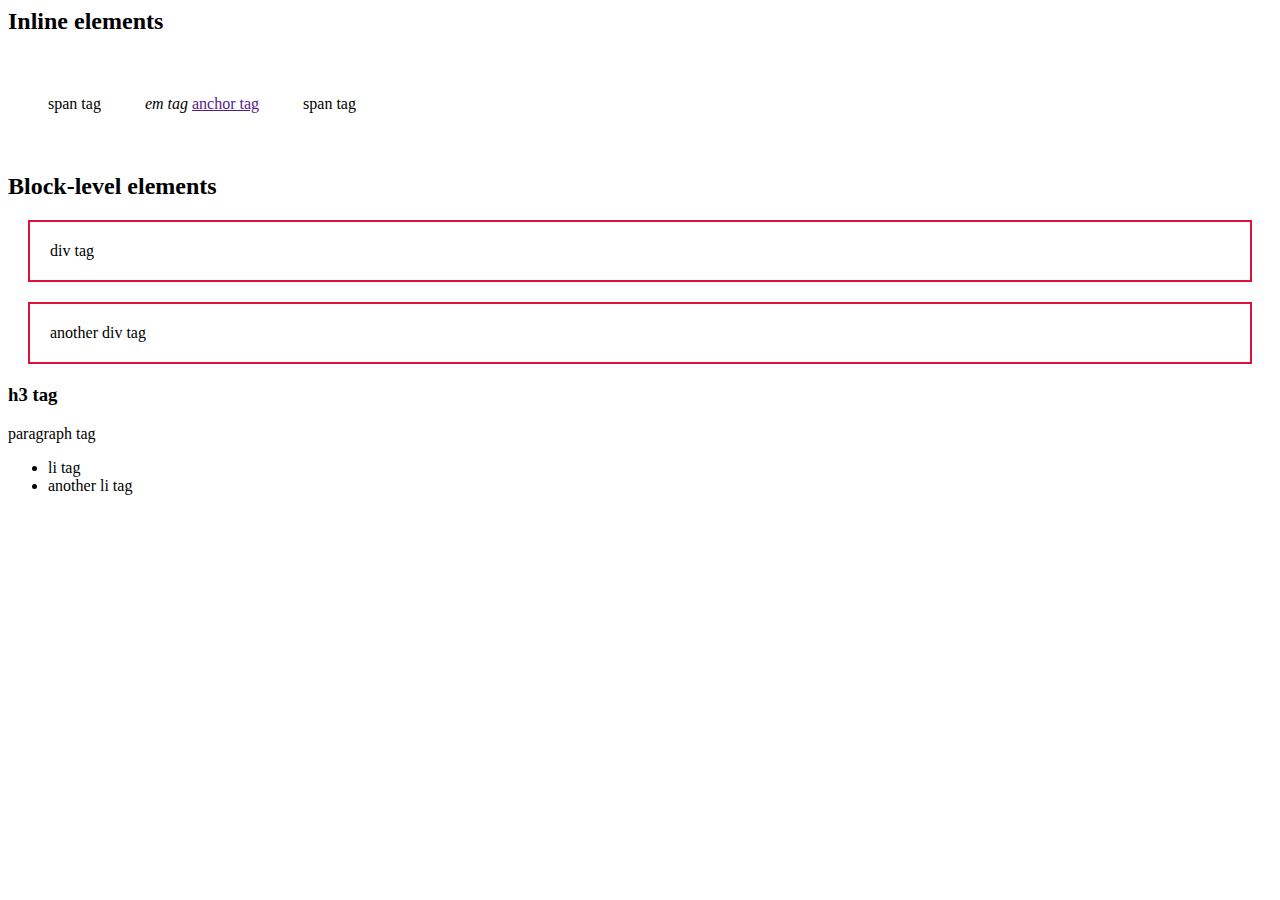
<file: css/basics/index.html>
<html lang="en">
<head>
    <link rel="stylesheet" href="styles.css">
    <title>CSS Basics</title>
</head>
<body>

    <!-- <h1>CSS Basics</h1>

    <p>Lorem ipsum dolor sit amet, consectetur adipiscing elit. 
    Duis eleifend cursus erat, commodo viverra justo pulvinar id. 
    Morbi vitae quam ex. Sed porttitor tellus at eros facilisis imperdiet. 
    In quis enim quis dui vestibulum faucibus nec ac elit. 
    Sed purus elit, sodales id cursus eu, interdum eget est.</p>

    <div>
        <h2>Ninja available for hire</h2>
        <p>Lorem ipsum dolor sit amet, consectetur adipiscing elit. 
        Duis eleifend cursus erat, commodo viverra justo pulvinar id. 
        Morbi vitae quam ex. Sed porttitor tellus at eros facilisis imperdiet. 
        In quis enim quis dui vestibulum faucibus nec ac elit. 
        Sed purus elit, sodales id cursus eu, interdum eget est.</p>
        <ul>
            <li>Ninja Yoshi</li>
            <li>Ninja Mario</li>
            <li>Ninja Shaun</li>
        </ul>
    </div> -->

    <h2>Inline elements</h2>

    <span>span tag</span>
    <em>em tag</em>
    <a href="">anchor tag</a>
    <span>span tag</span>

    <h2>Block-level elements</h2>

    <div>div tag</div>
    <div>another div tag</div>
    <h3>h3 tag</h3>
    <p>paragraph tag</p>
    <ul>
        <li>li tag</li>
        <li>another li tag</li>
    </ul>

</body>
</html>
</file>
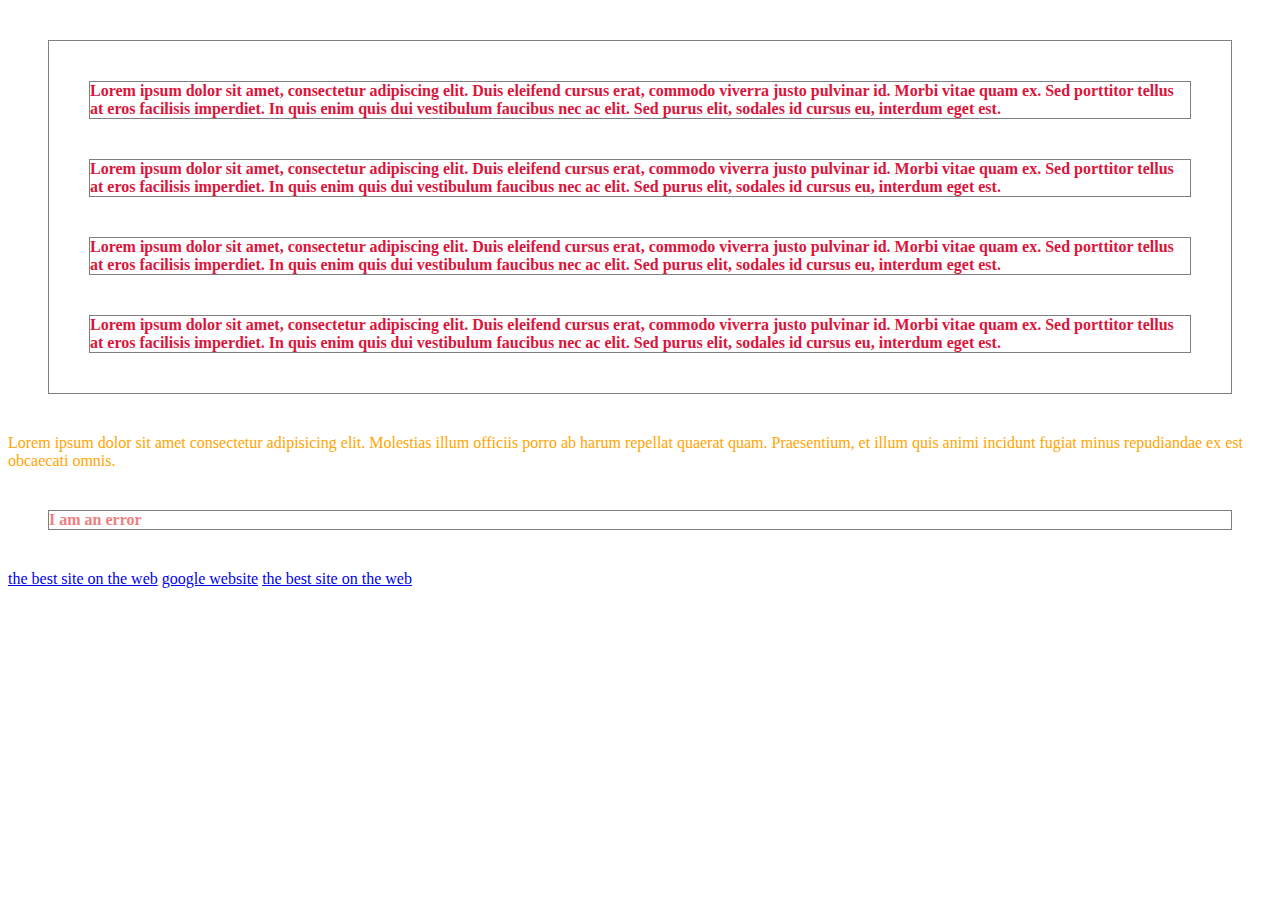
<file: css/classes/index.html>
<html lang="en">
<head>
    <link rel="stylesheet" href="styles.css">
    <title>CSS Basics</title>
</head>
<body>

    <div id="content">

        <p>Lorem ipsum dolor sit amet, consectetur adipiscing elit. 
        Duis eleifend cursus erat, commodo viverra justo pulvinar id. 
        Morbi vitae quam ex. Sed porttitor tellus at eros facilisis imperdiet. 
        In quis enim quis dui vestibulum faucibus nec ac elit. 
        Sed purus elit, sodales id cursus eu, interdum eget est.</p>
        
        <p class="error">Lorem ipsum dolor sit amet, consectetur adipiscing elit. 
        Duis eleifend cursus erat, commodo viverra justo pulvinar id. 
        Morbi vitae quam ex. Sed porttitor tellus at eros facilisis imperdiet. 
        In quis enim quis dui vestibulum faucibus nec ac elit. 
        Sed purus elit, sodales id cursus eu, interdum eget est.</p>

        <p class="success">Lorem ipsum dolor sit amet, consectetur adipiscing elit. 
        Duis eleifend cursus erat, commodo viverra justo pulvinar id. 
        Morbi vitae quam ex. Sed porttitor tellus at eros facilisis imperdiet. 
        In quis enim quis dui vestibulum faucibus nec ac elit. 
        Sed purus elit, sodales id cursus eu, interdum eget est.</p>
    
        <p class="success feedback">Lorem ipsum dolor sit amet, consectetur adipiscing elit. 
        Duis eleifend cursus erat, commodo viverra justo pulvinar id. 
        Morbi vitae quam ex. Sed porttitor tellus at eros facilisis imperdiet. 
        In quis enim quis dui vestibulum faucibus nec ac elit. 
        Sed purus elit, sodales id cursus eu, interdum eget est.</p>

    </div>

    <p>Lorem ipsum dolor sit amet consectetur adipisicing elit. 
    Molestias illum officiis porro ab harum repellat quaerat quam. 
    Praesentium, et illum quis animi incidunt fugiat minus repudiandae ex est obcaecati omnis.</p>

    <div class="error">I am an error</div>

    <a href="https://www.thenetninja.co.uk">the best site on the web</a>
    <a href="https://www.google.com">google website</a>
    <a href="https://www.thenetninja.co.uk">the best site on the web</a>

</body>
</html>
</file>
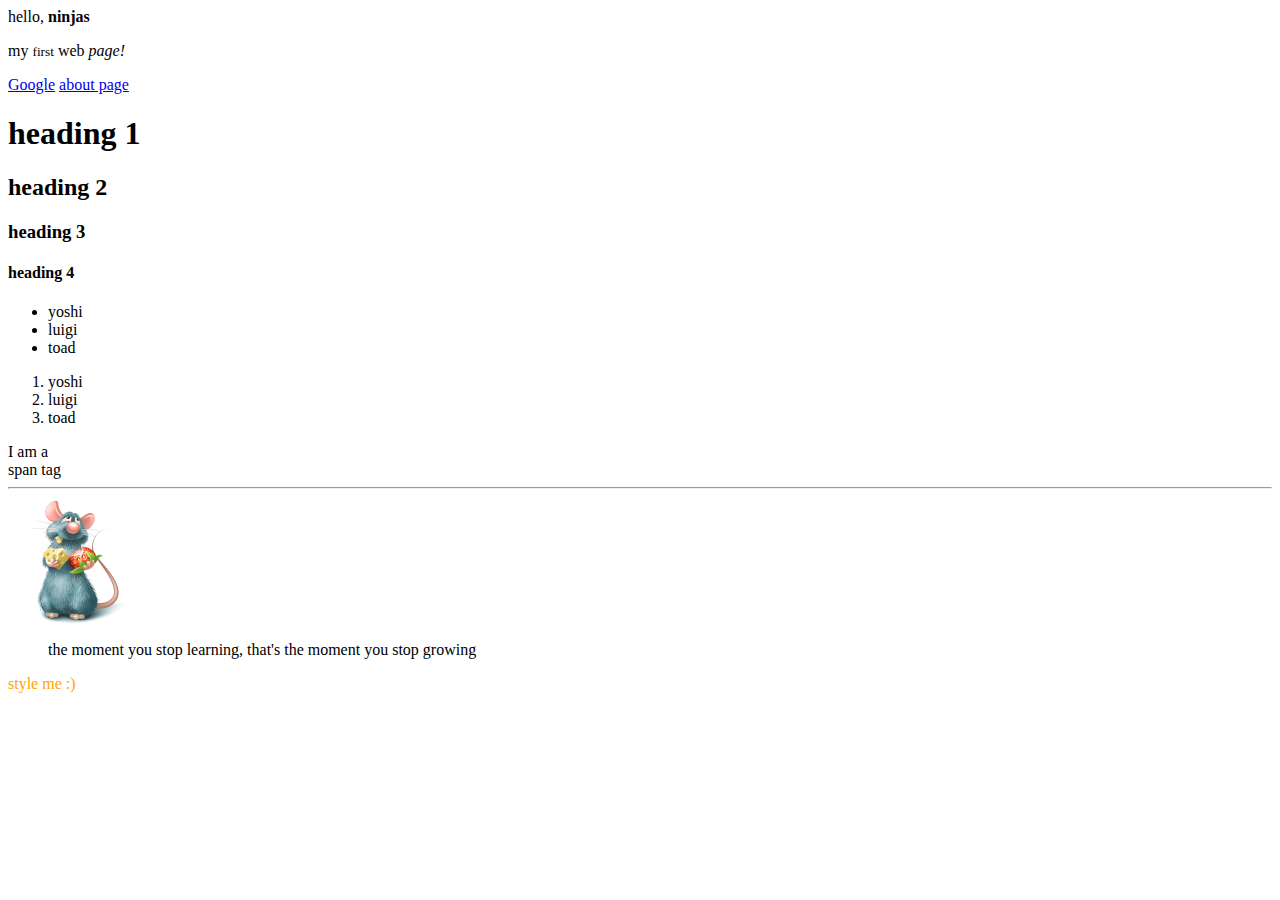
<file: html/basics/index.html>
<html lang="en">
<head>
    <!-- <meta charset="UTF-8">
    <meta http-equiv="X-UA-Compatible" content="IE=edge">
    <meta name="viewport" content="width=device-width, initial-scale=1.0"> -->
    <title>Learning HTML</title>
</head>
<body>

    <div>
        <p>hello, <strong>ninjas</strong></p>
        <p>my <small>first</small> web <em>page!</em></p>
        <a href="https://www.google.com">Google</a>
        <a href="about.html">about page</a>
    </div>
    
    <div>
        <h1>heading 1</h1>
        <h2>heading 2</h2>
        <h3>heading 3</h3>
        <h4>heading 4</h4>
    </div>
    
    <div>
        <ul>
            <li>yoshi</li>
            <li>luigi</li>
            <li>toad</li>
        </ul>
    </div>
    
    <div>
        <ol>
            <li>yoshi</li>
            <li>luigi</li>
            <li>toad</li>
        </ol>
    </div>
    
    <!-- span tag below -->
    <span>I am a <br>span tag</span>

    <hr>

    <img src="img/mouse.png" alt="a picture of a mouse">

    <blockquote cite="http://www.youtube.com">
        the moment you stop learning, that's the moment you stop growing
    </blockquote>

    <p style="color: orange;">style me :)</p>
    
</body>
</html>
</file>
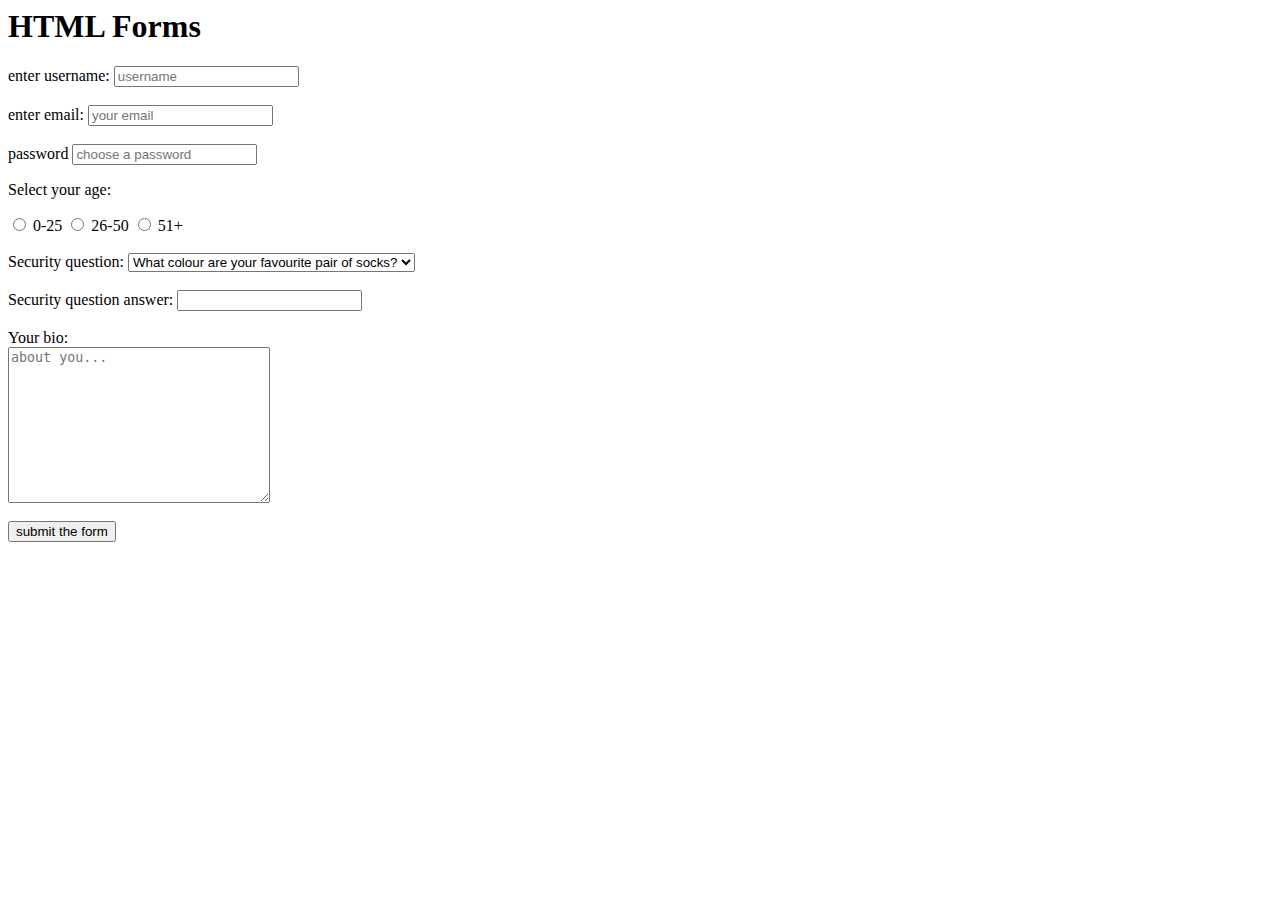
<file: html/forms/index.html>
<html lang="en">
<head>
    <title>HTML Forms</title>
</head>
<body>

    <h1>HTML Forms</h1>

    <form action="">
        <label for="username">enter username:</label>
        <input type="text" id="username" name="username" placeholder="username" required>
        <br><br>
        <label for="email">enter email:</label>
        <input type="email" id="email" name="email" placeholder="your email" required>
        <br><br>
        <label for="password">password</label>
        <input type="password" id="password" name="password" placeholder="choose a password" required>

        <p>Select your age:</p>

        <input type="radio" name="age" value="0-25" id="option-1">
        <label for="option-1">0-25</label>
        <input type="radio" name="age" value="26-50" id="option-2">
        <label for="option-2">26-50</label>
        <input type="radio" name="age" value="51+" id="option-3">
        <label for="option-3">51+</label>

        <br><br>

        <label for="question">Security question:</label>
        <select name="question" id="question">
            <option value="q1">What colour are your favourite pair of socks?</option>
            <option value="q2">If you could be a vegetable, what it be?</option>
            <option value="q3">What is your best ever security question?</option>
        </select>

        <br><br>

        <label for="answer">Security question answer:</label>
        <input type="text" id="answer" name="answer">

        <br><br>

        <label for="bio">Your bio:</label><br>
        <textarea name="bio" id="bio" cols="30" rows="10" placeholder="about you..."></textarea>

        <br><br>

        <input type="submit" value="submit the form">

    </form>
    
</body>
</html>
</file>
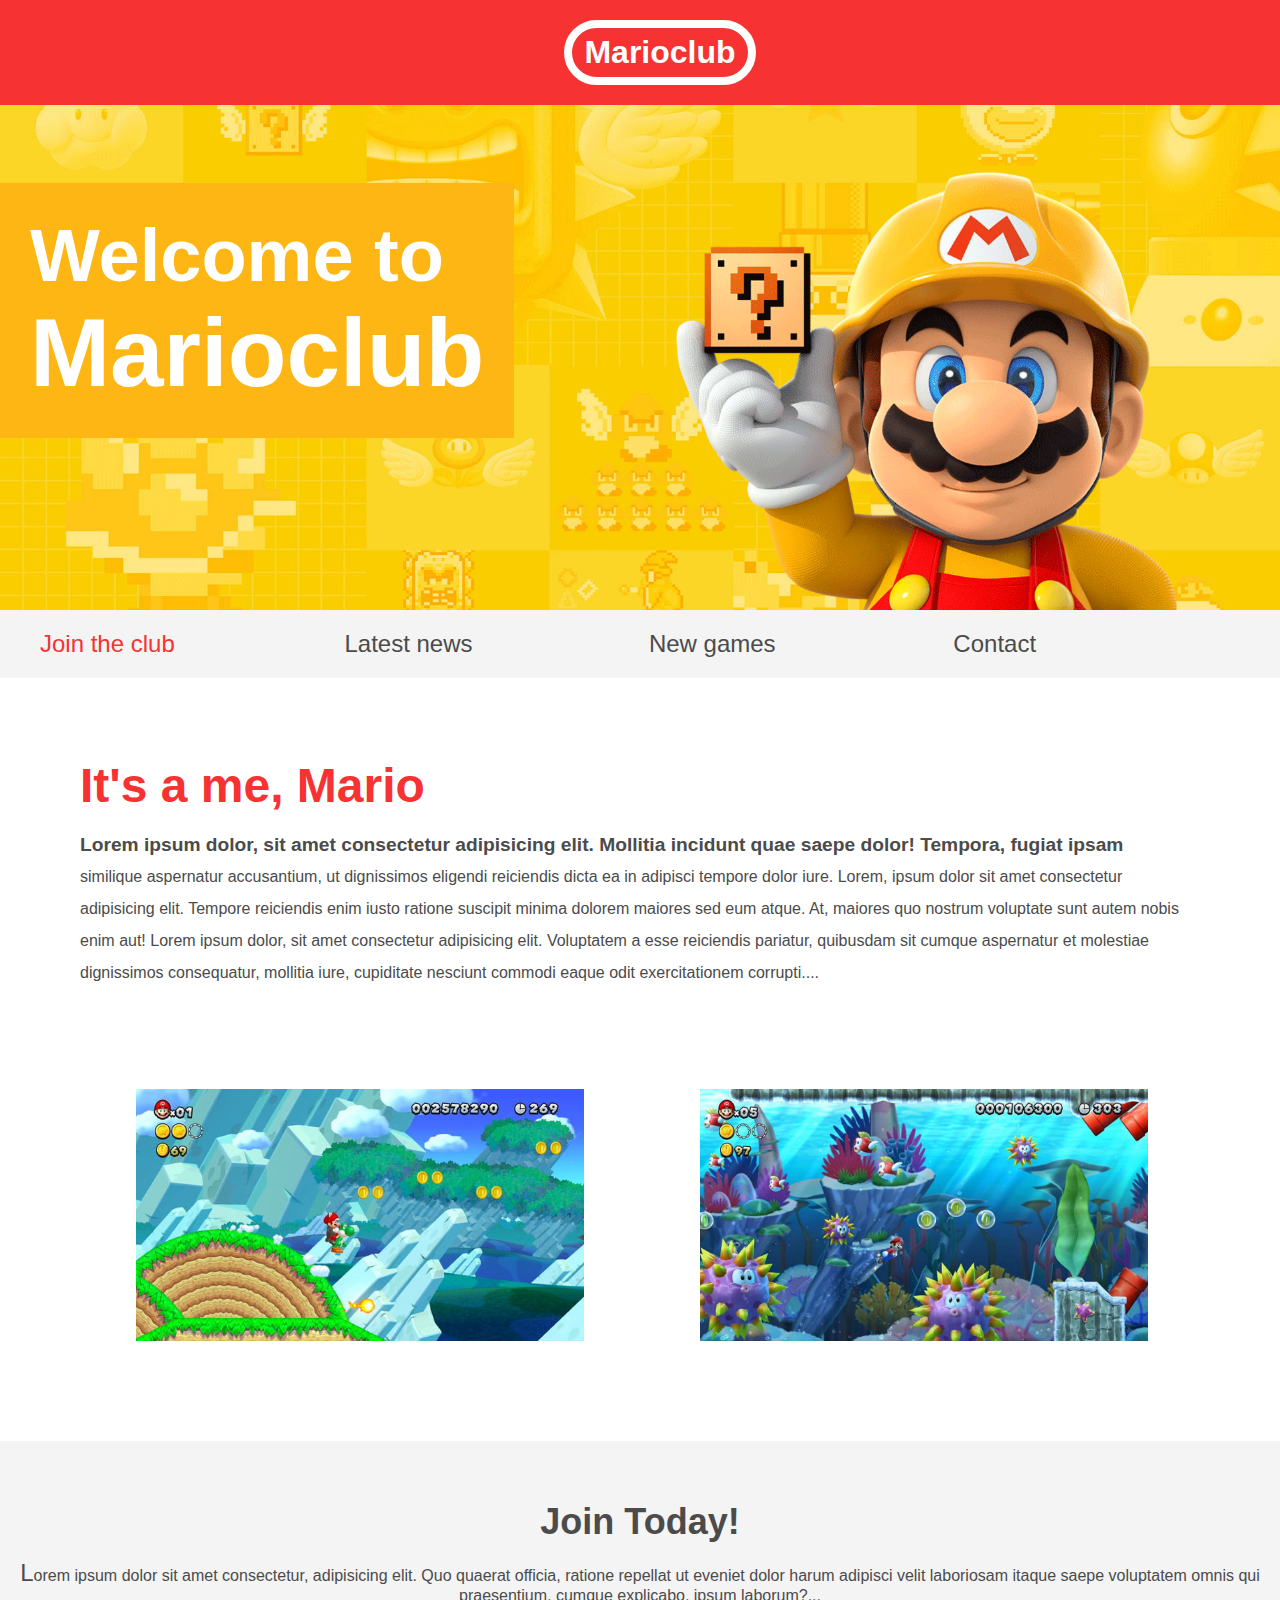
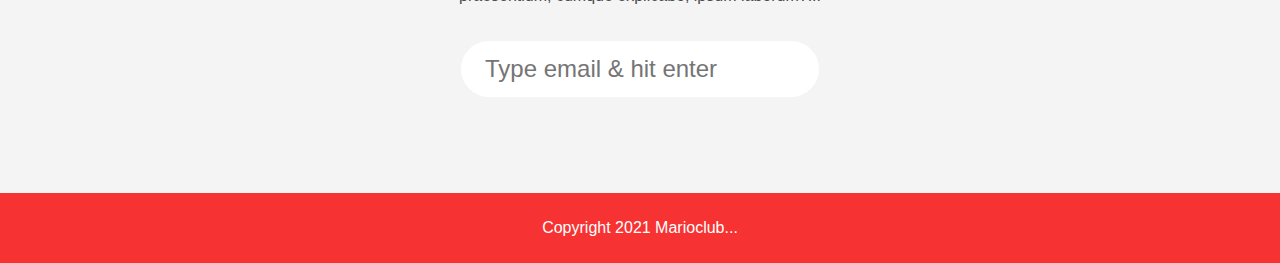
<file: html/semantics/index.html>
<html lang="en">
<head>
    <meta name="viewport" content="width=device-width, initial-scale=1.0">
    <link rel="stylesheet" href="styles.css">
    <title>Marioclub</title>
</head>
<body>

    <header>
        <h1>Marioclub</h1>
    </header>
    <section class="banner">
        <img src="img/banner.png" alt="marioclub welcome banner">
        <div class="welcome">
            <h2>Welcome to <br><span>Marioclub</span></h2>
        </div>
    </section>
    <nav class="main-nav">
        <ul>
            <li><a href="/join.html" class="join">Join the club</a></li>
            <li><a href="/news.html">Latest news</a></li>
            <li><a href="/games.html">New games</a></li>
            <li><a href="/contact.html">Contact</a></li>
        </ul>
    </nav>
    <main>
        <article>
            <h2>It's a me, Mario</h2>
            <p>Lorem ipsum dolor, sit amet consectetur adipisicing elit. Mollitia incidunt quae saepe dolor! Tempora, fugiat ipsam similique aspernatur accusantium, ut dignissimos eligendi reiciendis dicta ea in adipisci tempore dolor iure. Lorem, ipsum dolor sit amet consectetur adipisicing elit. Tempore reiciendis enim iusto ratione suscipit minima dolorem maiores sed eum atque. At, maiores quo nostrum voluptate sunt autem nobis enim aut! Lorem ipsum dolor, sit amet consectetur adipisicing elit. Voluptatem a esse reiciendis pariatur, quibusdam sit cumque aspernatur et molestiae dignissimos consequatur, mollitia iure, cupiditate nesciunt commodi eaque odit exercitationem corrupti.</p>
        </article>
        <ul class="images">
            <li><img src="img/thumb-1.png" alt="mario thumb 1"></li>
            <li><img src="img/thumb-2.png" alt="mario thumb 2"></li>
        </ul>
    </main>
    <section class="join">
        <h2>Join Today!</h2>
        <p>Lorem ipsum dolor sit amet consectetur, adipisicing elit. Quo quaerat officia, ratione repellat ut eveniet dolor harum adipisci velit laboriosam itaque saepe voluptatem omnis qui praesentium, cumque explicabo, ipsum laborum?</p>
        <form action="">
            <input type="email" name="email" placeholder="Type email & hit enter" required>
        </form>
    </section>
    <footer>
        <p class="copyright">Copyright 2021 Marioclub</p>
    </footer>
    
</body>
</html>
</file>
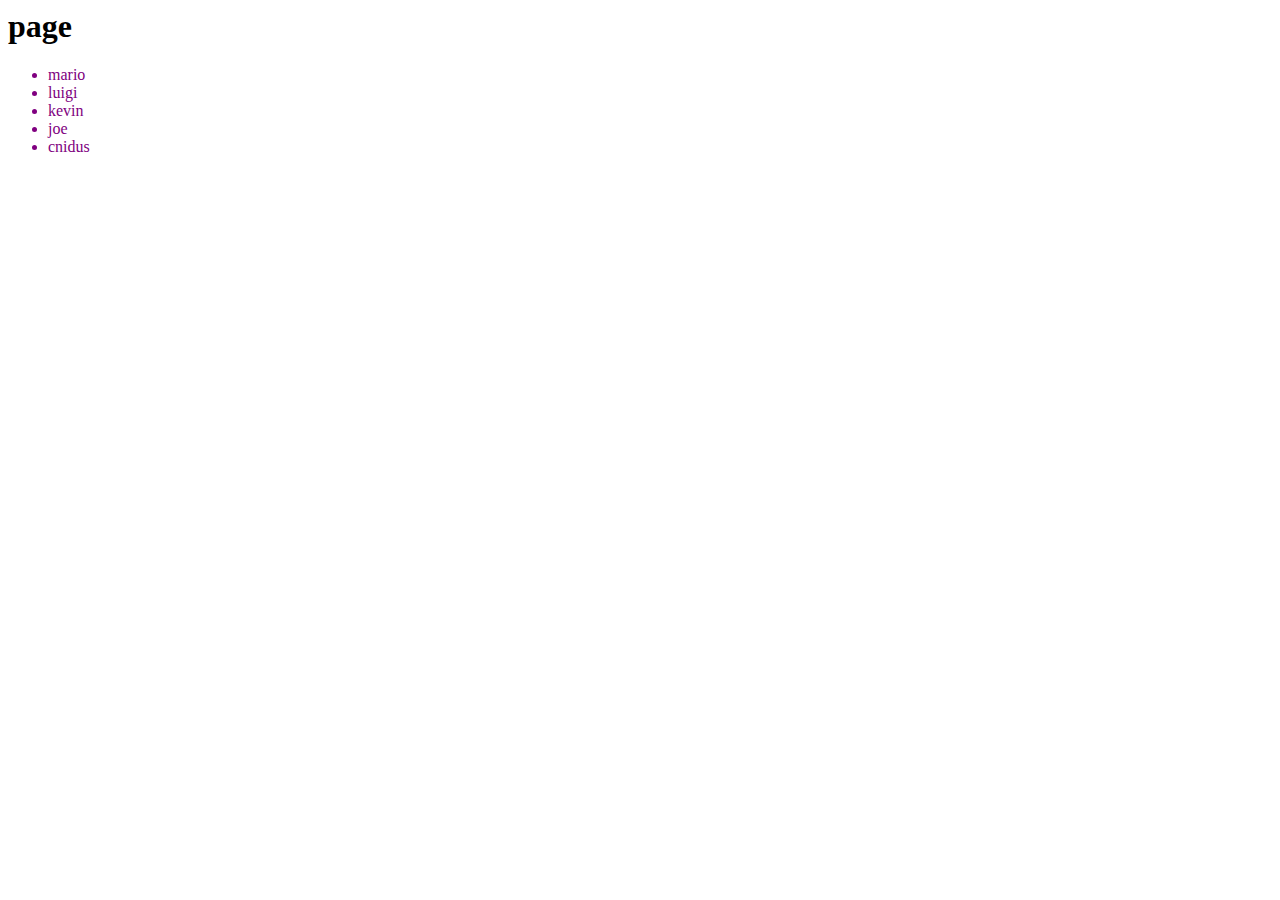
<file: javascript/basics/index.html>
<html lang="en">
<head>
    <meta charset="UTF-8">
    <meta http-equiv="X-UA-Compatible" content="IE=edge">
    <meta name="viewport" content="width=device-width, initial-scale=1.0">
    <title>Document</title>
</head>
<body>
    <h1>page</h1>

    <ul class="people"></ul>

    <script src="sandbox.js"></script>
</body>
</html>
</file>
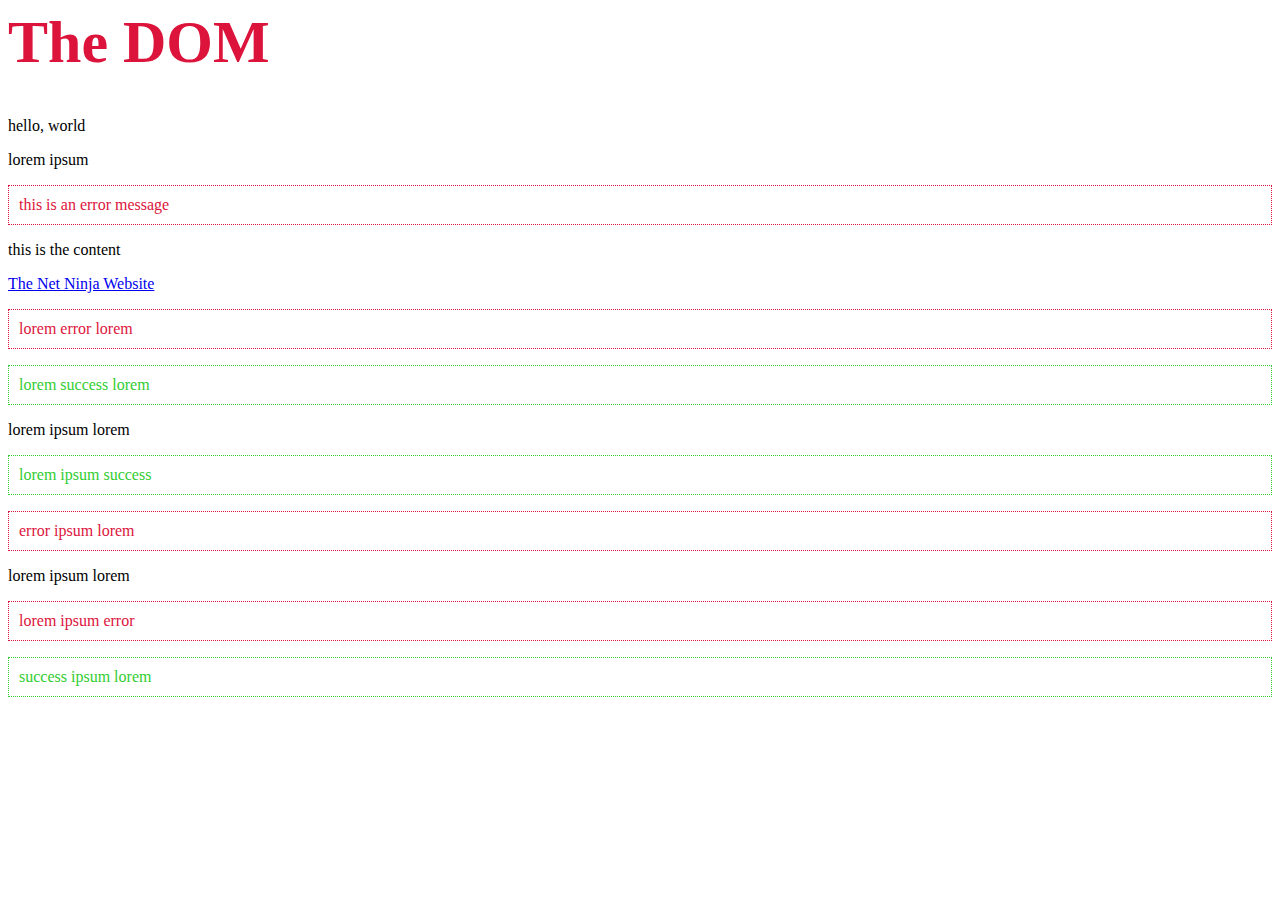
<file: javascript/dom/index.html>
<html lang="en">
<head>
    <meta charset="UTF-8">
    <meta http-equiv="X-UA-Compatible" content="IE=edge">
    <meta name="viewport" content="width=device-width, initial-scale=1.0">
    <link rel="stylesheet" href="styles.css">
    <title>JavaScript</title>
</head>
<body>
    <h1 id="page-title" style="color: orange;">The DOM</h1>

    <div>
        <p>hello, world</p>
        <p>lorem ipsum</p>
        <p class="error">this is an error message</p>
    </div>
    
    <div class="content">
        <p>this is the content</p>
    </div>

    <a href="https://www.google.com">Link to somewhere cool...</a>

    <p>lorem error lorem</p>
    <p>lorem success lorem</p>
    <p>lorem ipsum lorem</p>
    <p>lorem ipsum success</p>
    <p>error ipsum lorem</p>
    <p>lorem ipsum lorem</p>
    <p>lorem ipsum error</p>
    <p>success ipsum lorem</p>

    <script src="sandbox.js"></script>
</body>
</html>
</file>
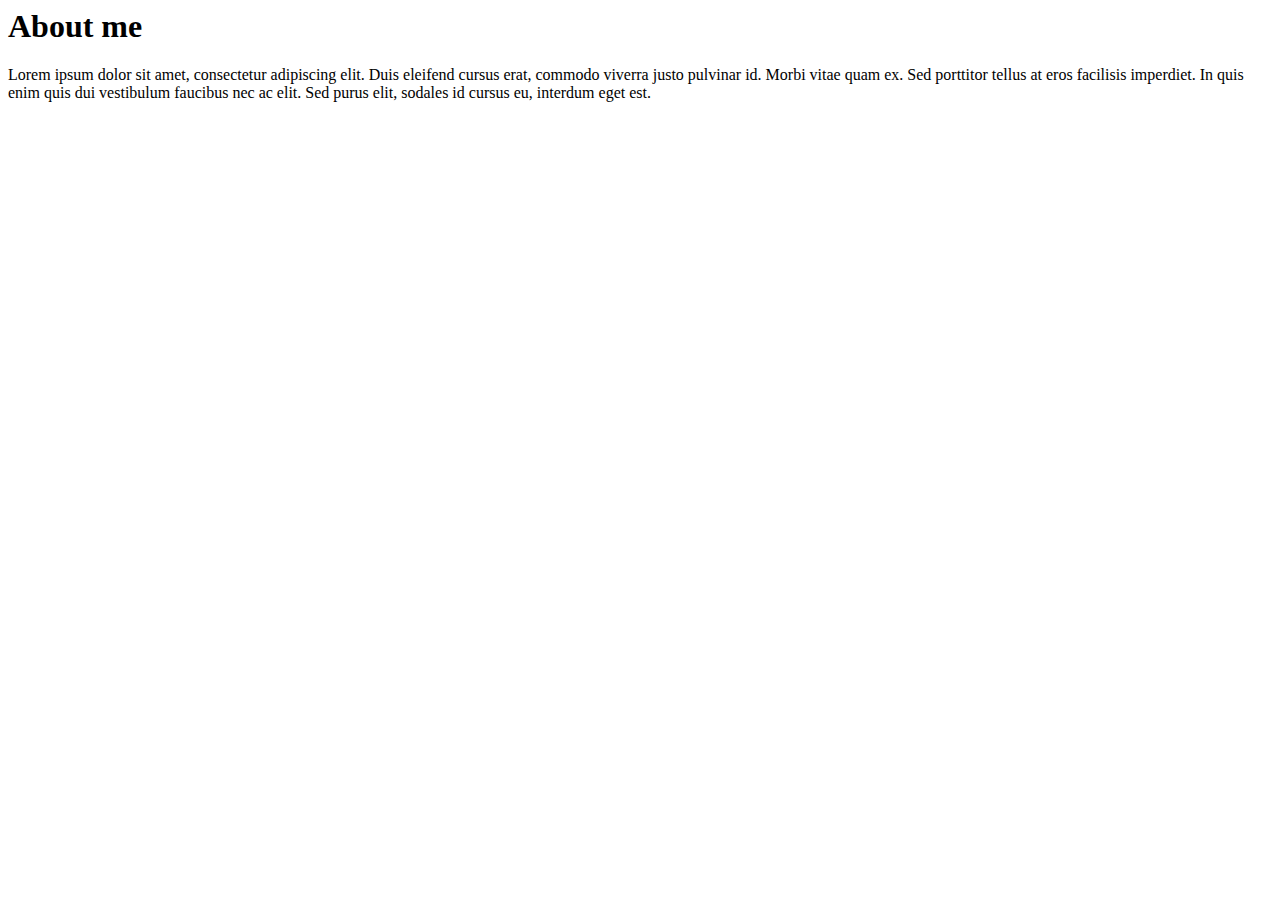
<file: css/basics/about.html>
<html lang="en">
<head>
    <link rel="stylesheet" href="styles.css">
    <title>CSS Basics</title>
</head>
<body>

    <h1>About me</h1>

    <p>Lorem ipsum dolor sit amet, consectetur adipiscing elit. 
    Duis eleifend cursus erat, commodo viverra justo pulvinar id. 
    Morbi vitae quam ex. Sed porttitor tellus at eros facilisis imperdiet. 
    In quis enim quis dui vestibulum faucibus nec ac elit. 
    Sed purus elit, sodales id cursus eu, interdum eget est.</p>
    
</body>
</html>
</file>
<file: css/basics/styles.css>
/* h1{
    color: orange;
    background-color: slategray;
    font-size: 20px;
    text-decoration: underline;
    font-family: arial;
    text-align: center;
}
p{
    color: slategray;
    text-align: right;
    line-height: 30px;
    letter-spacing: 3px;
    column-count: 2;
    column-gap: 60px;
}
ul{
    border-width: 4px;
    border-style: solid;
    border-color: crimson;
    border: 4px solid crimson;
    border-bottom: 4px dotted crimson;
    border-left: 8px dashed crimson;
}
li{
    list-style-type: none;
    text-shadow: 2px 2px lightgray;
    text-shadow: 2px 2px #E9E9E9;
} */

span{
    display: inline-block;
    margin: 20px;
    padding: 20px;
}
div{
    /* display: inline; */
    border: 2px solid crimson;
    margin: 20px;
    padding: 20px;
}
</file>
<file: css/classes/styles.css>
/* p.error{
    color: red;
}
p.success{
    color: #4FDB4F;
}
p.success.feedback{
    border: 1px dashed #4FDB4F;
}
#content{
    background-color: #EBEBEB;
    padding: 20px;
} */

/* div .error{
    color: red;
} */

/* a[href*="thenetninja"]{
    background-color: #3DD13D;
    color: white;
    text-decoration: none;
    font-weight: bold;
    text-transform: uppercase;
}
a[href$=".com"]{
    color: white;
    background: red;
    border: 2px solid blue;
} */

div{
    color: lightcoral;
    border: 1px solid grey;
    margin: 40px;
    font-weight: bold;
}
div p{
    border: inherit;
    margin: inherit;
    color: crimson;
}
p{
    color: orange;
}
</file>
<file: html/semantics/styles.css>
body, ul, li, h1, h2, a{
    margin: 0;
    padding: 0;
    font-family: arial;
}

header{
    background-color: #F63232;
    padding: 20px;
    text-align: center;
    position: fixed;
    width: 100%;
    z-index: 1;
    top: 0;
    left: 0;
}
header h1{
    color: white;
    border: 8px solid white;
    padding: 6px 12px;
    display: inline-block;
    border-radius: 36px;
}
.banner{
    position: relative;
}
.banner img{
    max-width: 100%;
}
.banner .welcome{
    background-color: #FEB614;
    color: white;
    padding: 30px;
    position: absolute;
    left: 0;
    top: 30%;
}
.banner h2{
    font-size: 74px;
}
.banner h2 span{
    font-size: 1.3em;
}
nav{
    background-color: #F4F4F4;
    padding: 20px;
    position: sticky;
    top: 104px;
}
nav ul{
    white-space: nowrap;
    max-width: 1200px;
    margin: 0 auto;
}
nav li{
    width: 25%;
    display: inline-block;
    font-size: 24px;
}
nav li a{
    text-decoration: none;
    color: #4B4B4B;
}
nav li a.join{
    color: #F63232;
}
main{
    max-width: 100%;
    width: 1200px;
    margin: 80px auto;
    padding: 0 40px;
    box-sizing: border-box;
}
article h2{
    color: #F63232;
    font-size: 48px;
}
article p{
    line-height: 2em;
    color: #4B4B4B;
}
.images{
    text-align: center;
    margin: 80px 0;
    white-space: nowrap;
}
.images li{
    display: inline-block;
    width: 40%;
    margin: 20px 5%;
}
.images li img{
    max-width: 100%;
}
section.join{
    background: #F4F4F4;
    text-align: center;
    padding: 60px 20px;
    color: #4B4B4B;
}
.join h2{
    font-size: 36px;
}
form input{
    margin: 20px 0;
    padding: 10px 20px;
    font-size: 24px;
    border-radius: 28px;
    border: 4px solid white;
}
footer{
    background: #F63232;
    color: white;
    padding: 10px;
    text-align: center;
}

/* pseudo classes */
nav li a:hover{
    text-decoration: underline;
}
.images li:hover{
    position: relative;
    top: -4px;
}
form input:focus{
    border: 4px dashed #4B4B4B;
    outline: none;
}
form input:valid{
    border: 4px solid #71D300;
}

/* pseudo elements */
article p::first-line{
    font-weight: bold;
    font-size: 1.2em;
}
section.join p::first-letter{
    font-size: 1.5em;
}
p::selection{
    background-color: red;
    color: white;
}
p::after{
    content: '...';
}

/* responsive styles */
@media screen and (max-width: 1000px){
    .banner .welcome h2{
        font-size: 50px;
    }
    nav li{
        font-size: 18px;
    }
}

@media screen and (max-width: 750px){
    .banner .welcome h2{
        font-size: 40px;
    }
    nav li{
        font-size: 16px;
    }
}

@media screen and (max-width: 600px){
    .banner .welcome{
        position: relative;
        text-align: center;
    }
    .banner .welcome br{
        display: none;
    }
    .banner .welcome h2{
        font-size: 30px;
    }
    .banner .welcome span{
        font-size: 1em;
    }
    .images li{
        width: 100%;
        margin: 20px auto;
        display: block;
    }
}

@media screen and (max-width: 500px){
    nav{
        top: 0;
    }
    nav li{
        font-size: 20px;
        display: block;
        width: 100%;
        margin: 12px 0;
        text-align: center;
    }
    header{
        position: relative;
    }
}
</file>
<file: javascript/dom/styles.css>
.error{
    padding: 10px;
    color: crimson;
    border: 1px dotted crimson;
}
.success{
    padding: 10px;
    color: limegreen;
    border: 1px dotted limegreen;
}
</file>
